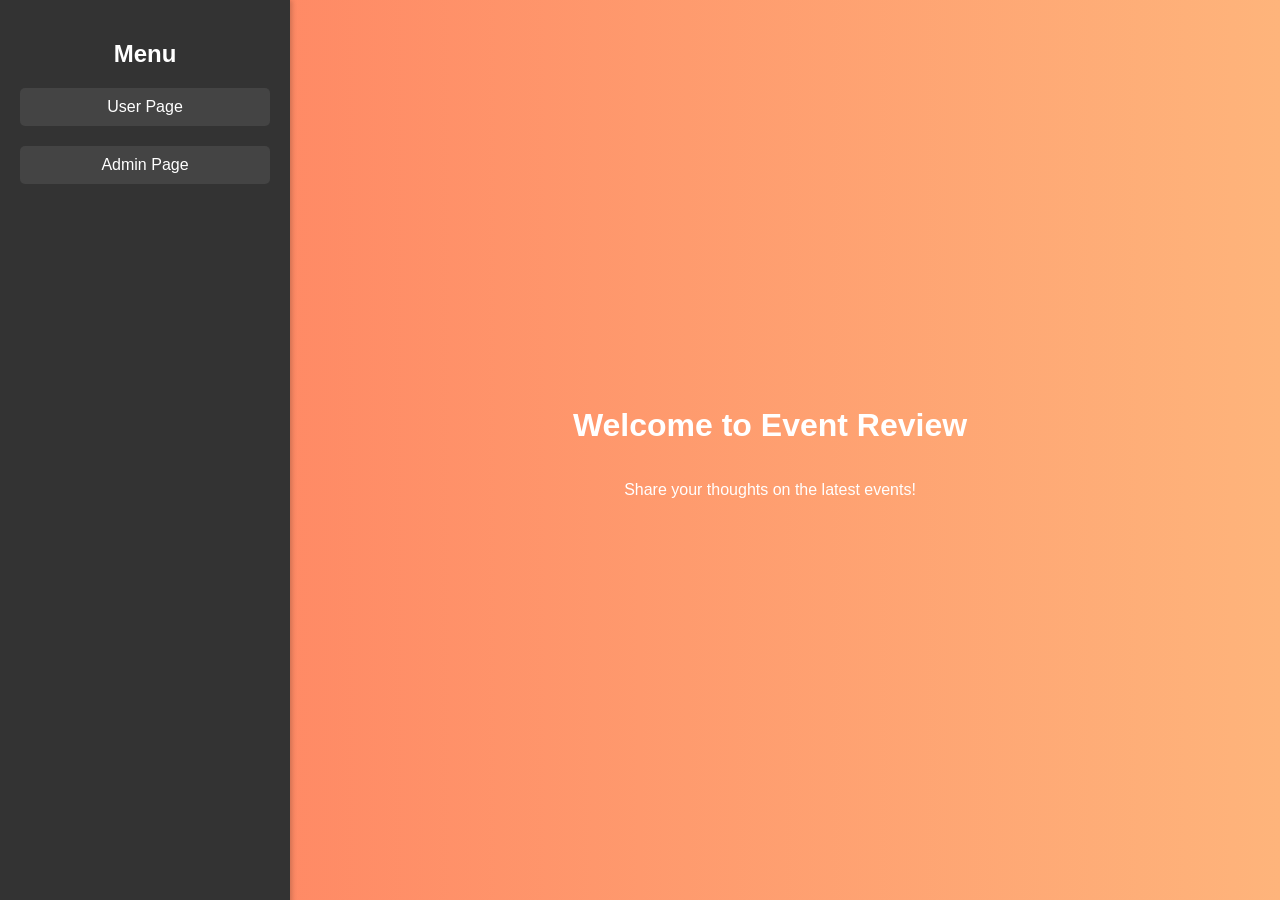
<file: frontend/index.html>
<!DOCTYPE html>
<html lang="en">
<head>
    <meta charset="UTF-8">
    <meta name="viewport" content="width=device-width, initial-scale=1.0">
    <title>Event Review</title>
    <link rel="stylesheet" href="styles.css">
</head>
<body>
    <div class="sidebar">
        <h2>Menu</h2>
        <ul>
            <li><a href="user.html">User Page</a></li>
            <li><a href="admin.html">Admin Page</a></li>
        </ul>
    </div>
    <div class="welcome">
        <h1>Welcome to Event Review</h1>
        <p>Share your thoughts on the latest events!</p>
    </div>
    <script src="script.js"></script>
</body>
</html>
</file>
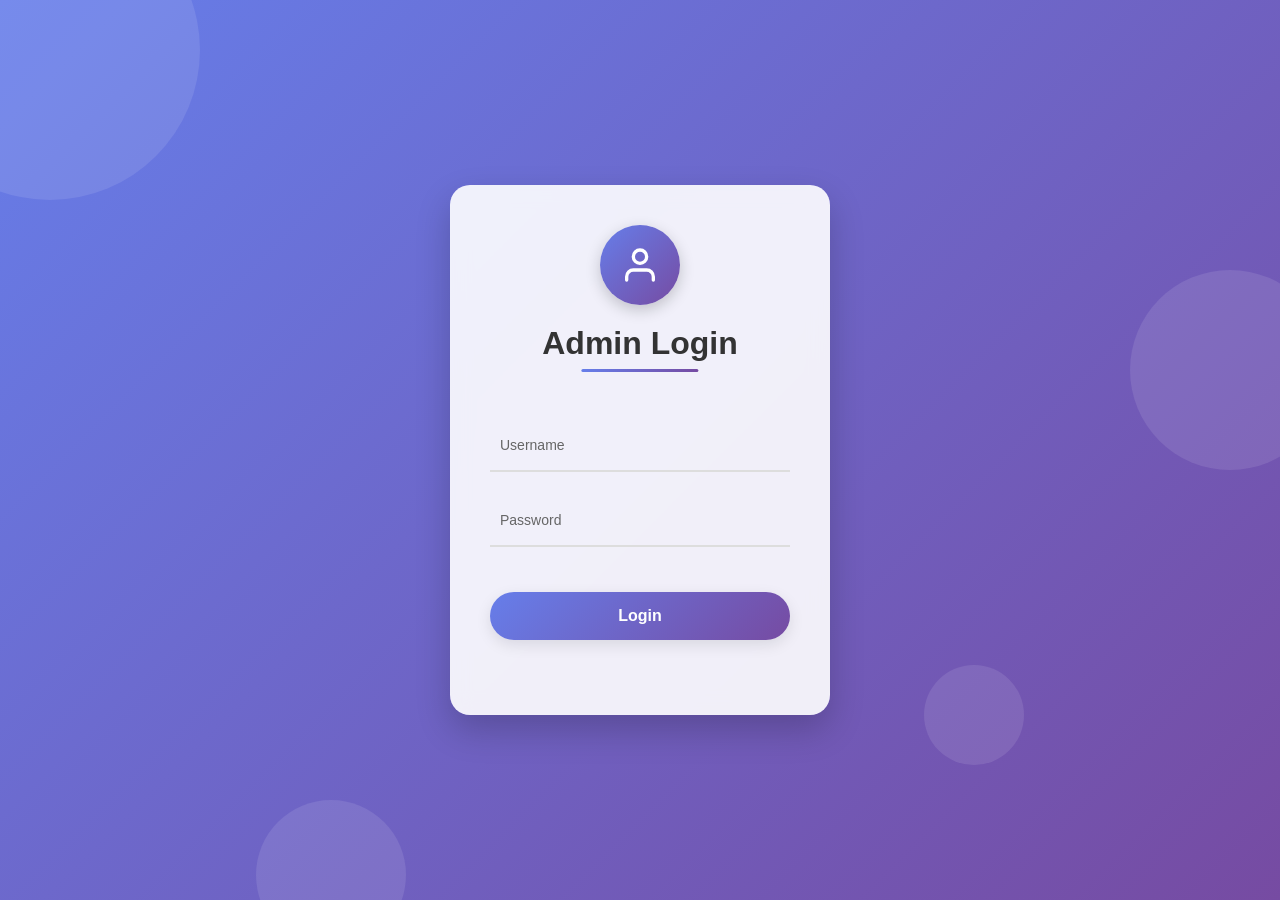
<file: frontend/admin-login.html>
<!DOCTYPE html>
<html lang="en">
<head>
    <meta charset="UTF-8">
    <meta name="viewport" content="width=device-width, initial-scale=1.0">
    <title>Admin Login</title>
    <style>
        * {
            margin: 0;
            padding: 0;
            box-sizing: border-box;
            font-family: 'Segoe UI', Tahoma, Geneva, Verdana, sans-serif;
        }

        body {
            min-height: 100vh;
            background: linear-gradient(135deg, #667eea 0%, #764ba2 100%);
            display: flex;
            align-items: center;
            justify-content: center;
            overflow: hidden;
            position: relative;
        }

        /* Animated background elements */
        .bg-circles {
            position: absolute;
            top: 0;
            left: 0;
            width: 100%;
            height: 100%;
            z-index: -1;
            overflow: hidden;
        }

        .bg-circle {
            position: absolute;
            border-radius: 50%;
            background: rgba(255, 255, 255, 0.1);
            animation: float 15s infinite ease-in-out;
        }

        .bg-circle:nth-child(1) {
            width: 300px;
            height: 300px;
            left: -100px;
            top: -100px;
            animation-delay: 0s;
        }

        .bg-circle:nth-child(2) {
            width: 200px;
            height: 200px;
            right: -50px;
            top: 30%;
            animation-delay: 2s;
        }

        .bg-circle:nth-child(3) {
            width: 150px;
            height: 150px;
            left: 20%;
            bottom: -50px;
            animation-delay: 4s;
        }

        .bg-circle:nth-child(4) {
            width: 100px;
            height: 100px;
            right: 20%;
            bottom: 15%;
            animation-delay: 6s;
        }

        @keyframes float {
            0%, 100% {
                transform: translateY(0) scale(1);
            }
            50% {
                transform: translateY(-20px) scale(1.05);
            }
        }

        .login-container {
            background: rgba(255, 255, 255, 0.9);
            backdrop-filter: blur(10px);
            border-radius: 20px;
            box-shadow: 0 15px 35px rgba(0, 0, 0, 0.2);
            width: 380px;
            padding: 40px;
            text-align: center;
            transform: translateY(20px);
            opacity: 0;
            animation: fadeIn 1s forwards 0.5s;
        }

        @keyframes fadeIn {
            to {
                opacity: 1;
                transform: translateY(0);
            }
        }

        .login-container h1 {
            color: #333;
            margin-bottom: 30px;
            font-weight: 600;
            position: relative;
            display: inline-block;
        }

        .login-container h1::after {
            content: '';
            position: absolute;
            width: 60%;
            height: 3px;
            background: linear-gradient(90deg, #667eea, #764ba2);
            bottom: -10px;
            left: 50%;
            transform: translateX(-50%);
            border-radius: 2px;
        }

        .login-icon {
            width: 80px;
            height: 80px;
            margin: 0 auto 20px;
            display: flex;
            align-items: center;
            justify-content: center;
            border-radius: 50%;
            background: linear-gradient(135deg, #667eea 0%, #764ba2 100%);
            box-shadow: 0 5px 15px rgba(0, 0, 0, 0.2);
            animation: pulse 2s infinite;
        }

        @keyframes pulse {
            0% {
                box-shadow: 0 0 0 0 rgba(102, 126, 234, 0.6);
            }
            70% {
                box-shadow: 0 0 0 15px rgba(102, 126, 234, 0);
            }
            100% {
                box-shadow: 0 0 0 0 rgba(102, 126, 234, 0);
            }
        }

        form {
            margin-top: 30px;
        }

        .input-group {
            position: relative;
            margin-bottom: 25px;
            overflow: hidden;
        }

        label {
            position: absolute;
            top: 15px;
            left: 10px;
            font-size: 14px;
            color: #666;
            transition: all 0.3s ease;
            pointer-events: none;
        }

        input {
            width: 100%;
            padding: 15px 10px;
            border: none;
            border-bottom: 2px solid #ddd;
            background: transparent;
            font-size: 16px;
            transition: all 0.3s ease;
            outline: none;
        }

        input:focus {
            border-bottom: 2px solid #667eea;
        }

        input:focus + label, input:valid + label {
            top: -10px;
            font-size: 12px;
            color: #667eea;
        }

        button {
            width: 100%;
            padding: 15px;
            margin-top: 20px;
            border: none;
            border-radius: 50px;
            background: linear-gradient(135deg, #667eea 0%, #764ba2 100%);
            color: white;
            font-size: 16px;
            font-weight: 600;
            cursor: pointer;
            transition: transform 0.3s, box-shadow 0.3s;
            box-shadow: 0 5px 15px rgba(0, 0, 0, 0.1);
            position: relative;
            overflow: hidden;
        }

        button:hover {
            transform: translateY(-3px);
            box-shadow: 0 8px 20px rgba(0, 0, 0, 0.2);
        }

        button:active {
            transform: translateY(0);
            box-shadow: 0 5px 15px rgba(0, 0, 0, 0.1);
        }

        button::before {
            content: '';
            position: absolute;
            top: 0;
            left: -100%;
            width: 100%;
            height: 100%;
            background: linear-gradient(90deg, transparent, rgba(255, 255, 255, 0.2), transparent);
            transition: 0.5s;
        }

        button:hover::before {
            left: 100%;
        }

        .error-message {
            color: #e74c3c;
            margin-top: 15px;
            font-size: 14px;
            height: 20px;
            opacity: 0;
            transition: opacity 0.3s;
        }

        .error-message.show {
            opacity: 1;
        }
    </style>
</head>
<body class="admin-bg">
    <!-- Animated background circles -->
    <div class="bg-circles">
        <div class="bg-circle"></div>
        <div class="bg-circle"></div>
        <div class="bg-circle"></div>
        <div class="bg-circle"></div>
    </div>

    <div class="login-container">
        <div class="login-icon">
            <svg width="40" height="40" viewBox="0 0 24 24" fill="none" stroke="white" stroke-width="2" stroke-linecap="round" stroke-linejoin="round">
                <path d="M20 21v-2a4 4 0 0 0-4-4H8a4 4 0 0 0-4 4v2"></path>
                <circle cx="12" cy="7" r="4"></circle>
            </svg>
        </div>
        <h1>Admin Login</h1>
        <form id="adminLoginForm">
            <div class="input-group">
                <input type="text" id="username" required>
                <label for="username">Username</label>
            </div>
            
            <div class="input-group">
                <input type="password" id="password" required>
                <label for="password">Password</label>
            </div>
            
            <button type="submit">Login</button>
        </form>
        <p id="errorMessage" class="error-message"></p>
    </div>

    <script>
        document.getElementById('adminLoginForm').addEventListener('submit', function(e) {
            e.preventDefault();
            
            const username = document.getElementById('username').value;
            const password = document.getElementById('password').value;
            const errorMessage = document.getElementById('errorMessage');
            
            // Simulate login validation
            if (username === '' || password === '') {
                errorMessage.textContent = 'Please enter both username and password';
                errorMessage.classList.add('show');
                
                // Shake animation for error
                const loginContainer = document.querySelector('.login-container');
                loginContainer.style.animation = 'shake 0.5s';
                
                setTimeout(() => {
                    loginContainer.style.animation = '';
                }, 500);
            } else {
                // Success animation (replace with actual login logic)
                errorMessage.textContent = '';
                errorMessage.classList.remove('show');
                
                const button = document.querySelector('button');
                button.innerHTML = 'Logging in <span class="dots">...</span>';
                button.disabled = true;
                
                // Simulate API call
                setTimeout(() => {
                    // Add your actual login logic here
                    window.location.href = '#dashboard'; // Replace with actual redirect
                }, 2000);
            }
        });

        // Add shake animation for error
        document.head.insertAdjacentHTML('beforeend', `
            <style>
                @keyframes shake {
                    0%, 100% { transform: translateX(0); }
                    10%, 30%, 50%, 70%, 90% { transform: translateX(-5px); }
                    20%, 40%, 60%, 80% { transform: translateX(5px); }
                }
                
                @keyframes dots {
                    0%, 20% { content: '.'; }
                    40%, 60% { content: '..'; }
                    80%, 100% { content: '...'; }
                }
                
                .dots::after {
                    content: '';
                    animation: dots 1.5s infinite;
                }
            </style>
        `);
    </script>
    <script src="script.js"></script>
</body>
</html>
</file>
<file: frontend/styles.css>
/* General Styles */
body {
    font-family: Arial, sans-serif;
    margin: 0;
    padding: 0;
    display: flex;
    height: 100vh;
    background: linear-gradient(to right, #ff7e5f, #feb47b);
}

/* Sidebar */
.sidebar {
    width: 250px;
    background: #333;
    color: white;
    padding: 20px;
    box-shadow: 2px 0 5px rgba(0,0,0,0.2);
    position: fixed;
    height: 100%;
}

.sidebar h2 {
    text-align: center;
}

.sidebar ul {
    list-style: none;
    padding: 0;
}

.sidebar ul li {
    margin: 20px 0;
}

.sidebar ul li a {
    text-decoration: none;
    color: white;
    display: block;
    padding: 10px;
    background: #444;
    border-radius: 5px;
    text-align: center;
    transition: 0.3s;
}

.sidebar ul li a:hover {
    background: #555;
}

/* Welcome Page */
.welcome {
    flex-grow: 1;
    display: flex;
    flex-direction: column;
    align-items: center;
    justify-content: center;
    color: white;
    text-align: center;
    margin-left: 260px;
    animation: fadeIn 2s ease-in-out;
}

@keyframes fadeIn {
    from {
        opacity: 0;
        transform: translateY(-20px);
    }
    to {
        opacity: 1;
        transform: translateY(0);
    }
}

/* User Page & Admin Page Backgrounds */
.user-bg {
    background: url('user-bg.jpg') no-repeat center center/cover;
}

.admin-bg {
    background: url('admin-bg.jpg') no-repeat center center/cover;
}

/* Containers */
.review-container, .admin-container, .login-container {
    flex-grow: 1;
    max-width: 600px;
    margin: auto;
    background: rgba(255, 255, 255, 0.9);
    padding: 20px;
    border-radius: 10px;
    box-shadow: 0 4px 10px rgba(0,0,0,0.2);
    margin-left: 280px;
    animation: slideUp 1s ease-in-out;
}

@keyframes slideUp {
    from {
        opacity: 0;
        transform: translateY(20px);
    }
    to {
        opacity: 1;
        transform: translateY(0);
    }
}

/* Forms */
form {
    display: flex;
    flex-direction: column;
}

label {
    margin: 10px 0 5px;
}

input, textarea {
    padding: 10px;
    margin-bottom: 10px;
    border: 1px solid #ccc;
    border-radius: 5px;
}

button {
    padding: 10px;
    background: #ff7e5f;
    color: white;
    border: none;
    border-radius: 5px;
    cursor: pointer;
    transition: 0.3s;
}

button:hover {
    background: #feb47b;
}

/* Admin Login Page */
.login-container {
    max-width: 400px;
    margin: auto;
    margin-top: 100px;
    background: rgba(255, 255, 255, 0.9);
    padding: 20px;
    border-radius: 10px;
    box-shadow: 0 4px 10px rgba(0,0,0,0.2);
    text-align: center;
    animation: slideUp 1s ease-in-out;
}

.error-message {
    color: red;
    font-size: 14px;
    margin-top: 10px;
}
</file>
